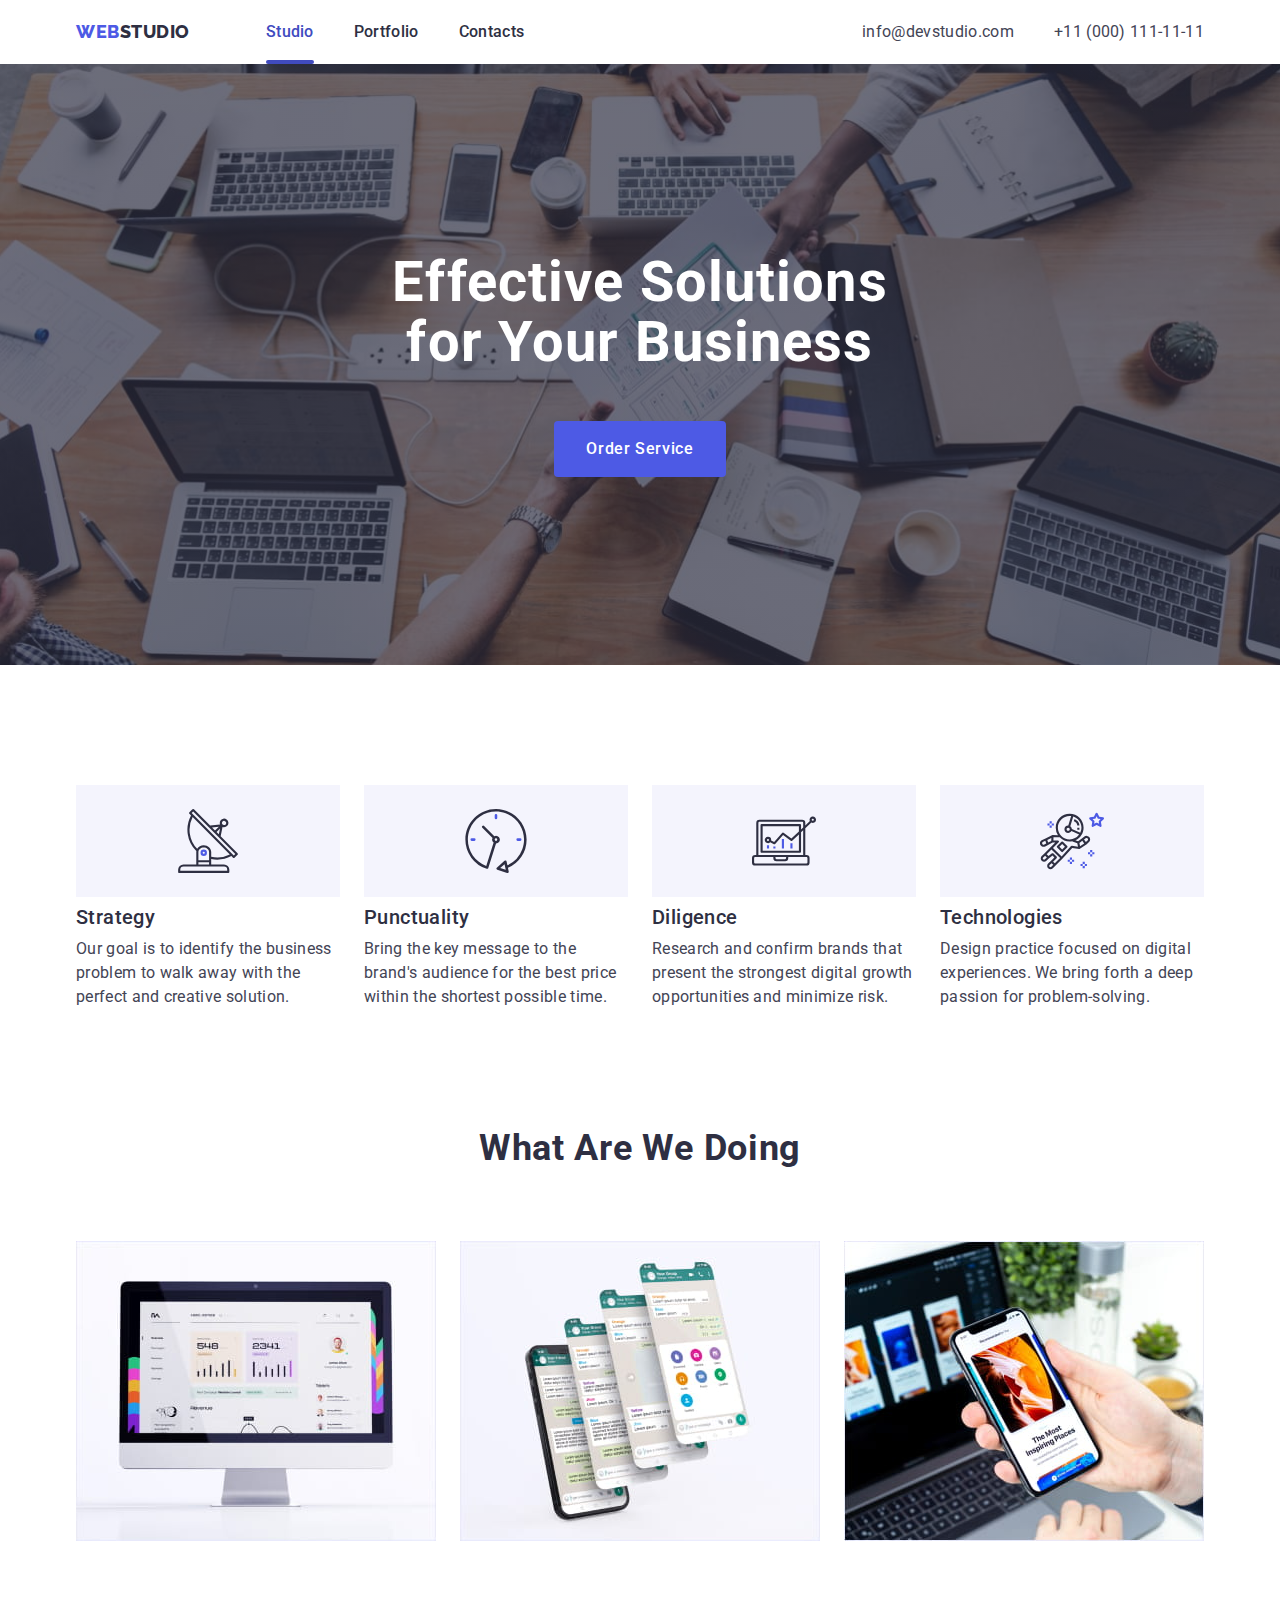
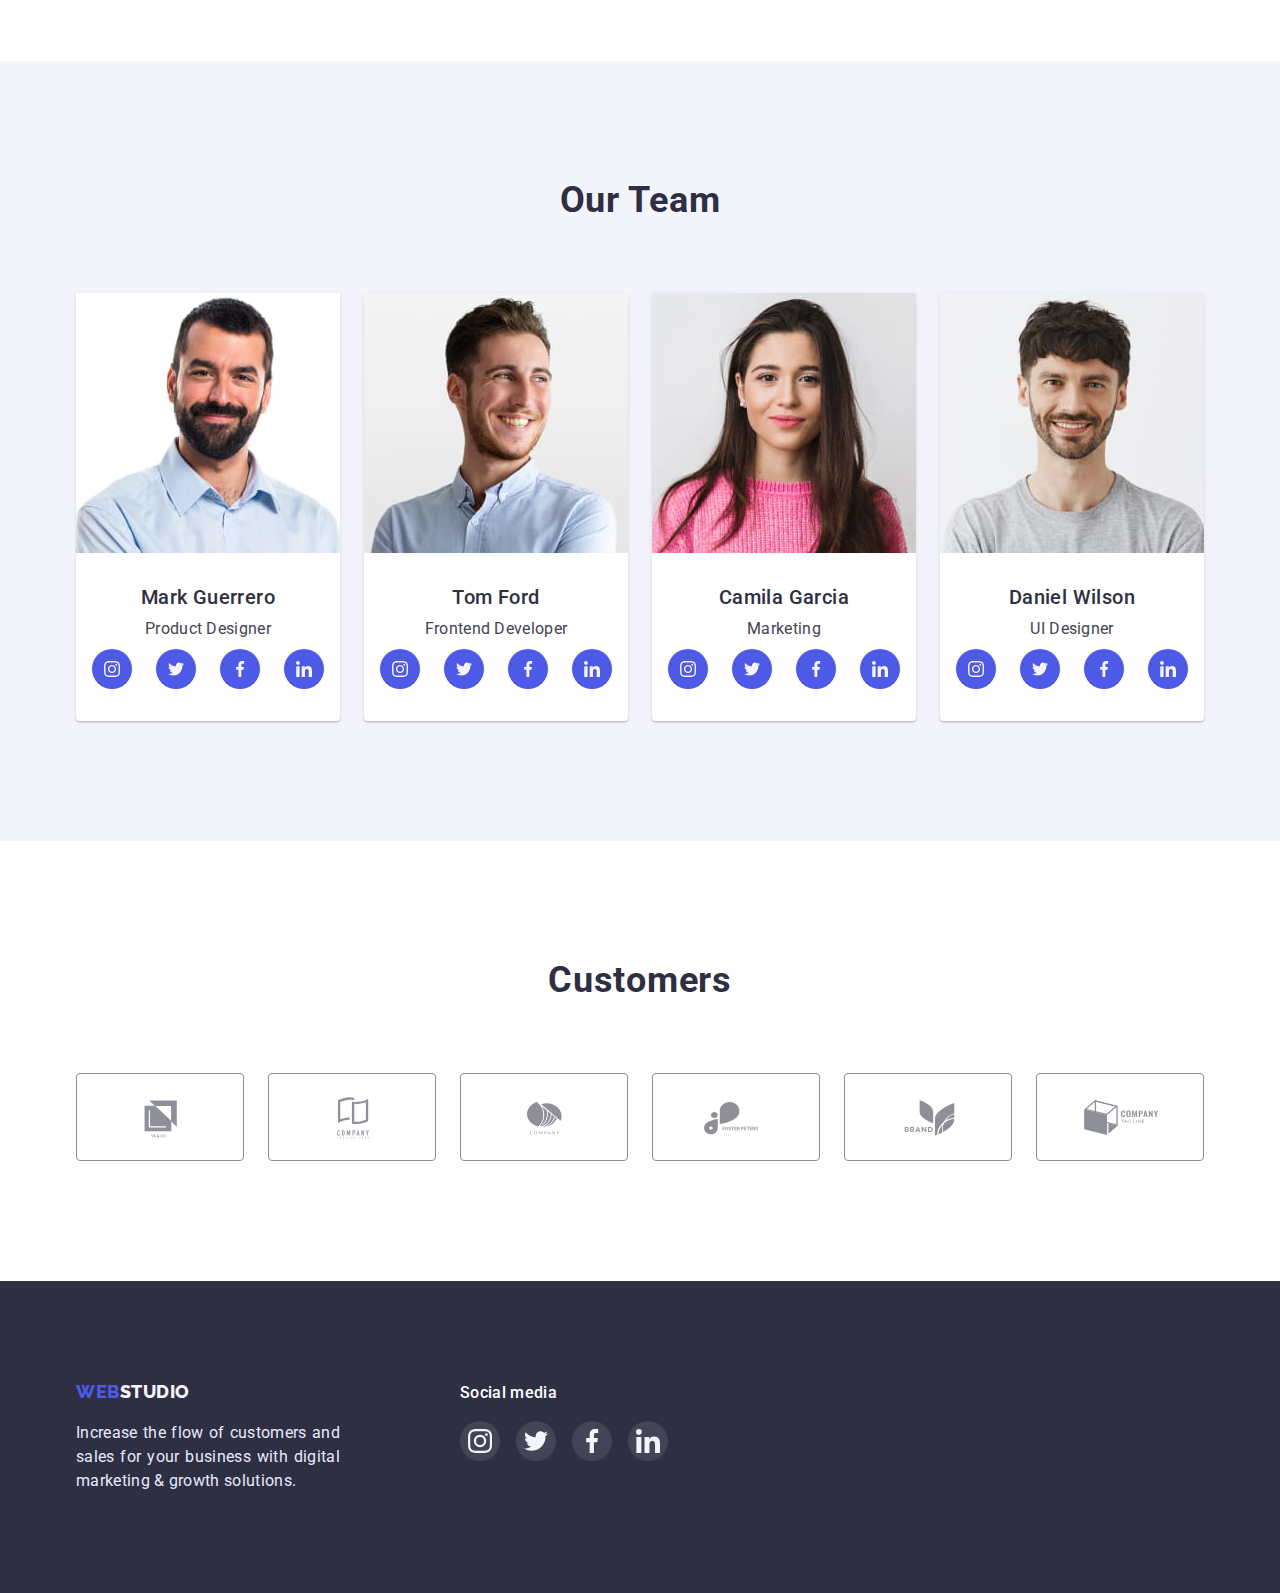
<file: index.html>
<!DOCTYPE html>
<html lang="en">
  <head>
    <meta charset="UTF-8" />
    <meta http-equiv="X-UA-Compatible" content="IE=edge" />
    <meta name="viewport" content="width=device-width, initial-scale=1.0" />
    <link rel="preconnect" href="https://fonts.googleapis.com" />
    <link rel="preconnect" href="https://fonts.gstatic.com" crossorigin />
    <link
      href="https://fonts.googleapis.com/css2?family=Raleway:wght@800&family=Roboto:wght@400;500;700;900&display=swap"
      rel="stylesheet"
    />
    <link
      rel="stylesheet"
      href="https://cdnjs.cloudflare.com/ajax/libs/modern-normalize/1.1.0/modern-normalize.min.css"
    />
    <link rel="stylesheet" href="./css/styles.css" />
    <title>WebStudio</title>
  </head>
  <body>
    <header class="header">
      <div class="container header-container">
        <a class="site-logo header-logo" href="./index.html"
          ><span class="logo">Web</span>Studio</a
        >
        <nav class="header-nav">
          <ul class="header-menu">
            <li>
              <a class="header-link current" href="./index.html">Studio</a>
            </li>
            <li>
              <a class="header-link" href="./portfolio.html">Portfolio</a>
            </li>
            <li>
              <a class="header-link" href="">Contacts</a>
            </li>
          </ul>
        </nav>
        <address>
          <ul class="header-menu">
            <li>
              <a class="header-contact" href="mailto:info@devstudio.com"
                >info@devstudio.com</a
              >
            </li>
            <li>
              <a class="header-contact" href="tel:+110001111111"
                >+11 (000) 111-11-11</a
              >
            </li>
          </ul>
        </address>
      </div>
    </header>
    <main>
      <section class="hero">
        <div class="container">
          <h1 class="title-hero">Effective Solutions for Your Business</h1>
          <button class="button-hero" type="button" data-modal-open>
            Order Service
          </button>
        </div>
      </section>
      <section class="advantages section">
        <div class="container">
          <h2 class="visually-hidden">Our advantages</h2>
          <ul class="advantages-list">
            <li class="advantages-item">
              <div class="advantages-block">
                <svg class="advantages-icon">
                  <use href="./images/icons.svg#icon-antenna1"></use>
                </svg>
              </div>
              <h3>Strategy</h3>
              <p>
                Our goal is to identify the business problem to walk away with
                the perfect and creative solution.
              </p>
            </li>
            <li class="advantages-item">
              <div class="advantages-block">
                <svg class="advantages-icon">
                  <use
                    class="advantages-image"
                    href="./images/icons.svg#icon-clock2"
                  ></use>
                </svg>
              </div>
              <h3>Punctuality</h3>
              <p>
                Bring the key message to the brand's audience for the best price
                within the shortest possible time.
              </p>
            </li>
            <li class="advantages-item">
              <div class="advantages-block">
                <svg class="advantages-icon">
                  <use href="./images/icons.svg#icon-diagram3"></use>
                </svg>
              </div>
              <h3>Diligence</h3>
              <p>
                Research and confirm brands that present the strongest digital
                growth opportunities and minimize risk.
              </p>
            </li>
            <li class="advantages-item">
              <div class="advantages-block">
                <svg class="advantages-icon">
                  <use href="./images/icons.svg#icon-astronaut4"></use>
                </svg>
              </div>
              <h3>Technologies</h3>
              <p>
                Design practice focused on digital experiences. We bring forth a
                deep passion for problem-solving.
              </p>
            </li>
          </ul>
        </div>
      </section>
      <section class="services section">
        <div class="container">
          <h2>What are we doing</h2>
          <ul class="services-list">
            <li class="services-img">
              <img
                src="./images/img11.jpg"
                width="360"
                height="300"
                alt="Computer monitor with graphic images"
              />
            </li>
            <li class="services-img">
              <img
                src="./images/img12.jpg"
                width="360"
                height="300"
                alt="Smartphone monitor with graphic images"
              />
            </li>
            <li class="services-img">
              <img
                src="./images/img13.jpg"
                width="360"
                height="300"
                alt="Smartphone in man's hand"
              />
            </li>
          </ul>
        </div>
      </section>
      <section class="team section">
        <div class="container">
          <div class="team-heading">
            <h2>Our Team</h2>
          </div>
          <ul class="team-list">
            <li class="team-img">
              <img
                src="./images/man11.jpg"
                width="264"
                height="260"
                alt="Smiling bearded man"
              />
              <div class="team-name">
                <h3>Mark Guerrero</h3>
                <p>Product Designer</p>
              </div>
              <ul class="socials-list">
                <li class="socials-item">
                  <a class="socials-link" href="">
                    <svg class="socials-icon">
                      <use href="./images/icons.svg#icon-instagram"></use>
                    </svg>
                  </a>
                </li>
                <li class="socials-item">
                  <a class="socials-link" href="">
                    <svg class="socials-icon">
                      <use href="./images/icons.svg#icon-twitter"></use>
                    </svg>
                  </a>
                </li>
                <li class="socials-item">
                  <a class="socials-link" href="">
                    <svg class="socials-icon">
                      <use href="./images/icons.svg#icon-facebook"></use>
                    </svg>
                  </a>
                </li>
                <li class="socials-item">
                  <a class="socials-link" href="">
                    <svg class="socials-icon">
                      <use href="./images/icons.svg#icon-linkedin"></use>
                    </svg>
                  </a>
                </li>
              </ul>
            </li>
            <li class="team-img">
              <img
                src="./images/man12.jpg"
                width="264"
                height="260"
                alt="Smiling man"
              />
              <div class="team-name">
                <h3>Tom Ford</h3>
                <p>Frontend Developer</p>
              </div>
              <ul class="socials-list">
                <li class="socials-item">
                  <a class="socials-link" href="">
                    <svg class="socials-icon">
                      <use href="./images/icons.svg#icon-instagram"></use>
                    </svg>
                  </a>
                </li>
                <li class="socials-item">
                  <a class="socials-link" href="">
                    <svg class="socials-icon">
                      <use href="./images/icons.svg#icon-twitter"></use>
                    </svg>
                  </a>
                </li>
                <li class="socials-item">
                  <a class="socials-link" href="">
                    <svg class="socials-icon">
                      <use href="./images/icons.svg#icon-facebook"></use>
                    </svg>
                  </a>
                </li>
                <li class="socials-item">
                  <a class="socials-link" href="">
                    <svg class="socials-icon">
                      <use href="./images/icons.svg#icon-linkedin"></use>
                    </svg>
                  </a>
                </li>
              </ul>
            </li>
            <li class="team-img">
              <img
                src="./images/wmn13.jpg"
                width="264"
                height="260"
                alt="Smiling woman"
              />
              <div class="team-name">
                <h3>Camila Garcia</h3>
                <p>Marketing</p>
              </div>
              <ul class="socials-list">
                <li class="socials-item">
                  <a class="socials-link" href="">
                    <svg class="socials-icon">
                      <use href="./images/icons.svg#icon-instagram"></use>
                    </svg>
                  </a>
                </li>
                <li class="socials-item">
                  <a class="socials-link" href="">
                    <svg class="socials-icon">
                      <use href="./images/icons.svg#icon-twitter"></use>
                    </svg>
                  </a>
                </li>
                <li class="socials-item">
                  <a class="socials-link" href="">
                    <svg class="socials-icon">
                      <use href="./images/icons.svg#icon-facebook"></use>
                    </svg>
                  </a>
                </li>
                <li class="socials-item">
                  <a class="socials-link" href="">
                    <svg class="socials-icon">
                      <use href="./images/icons.svg#icon-linkedin"></use>
                    </svg>
                  </a>
                </li>
              </ul>
            </li>
            <li class="team-img">
              <img
                src="./images/man14.jpg"
                width="264"
                height="260"
                alt="Smiling bearded man"
              />
              <div class="team-name">
                <h3>Daniel Wilson</h3>
                <p>UI Designer</p>
              </div>
              <ul class="socials-list">
                <li class="socials-item">
                  <a class="socials-link" href="">
                    <svg class="socials-icon">
                      <use href="./images/icons.svg#icon-instagram"></use>
                    </svg>
                  </a>
                </li>
                <li class="socials-item">
                  <a class="socials-link" href="">
                    <svg class="socials-icon">
                      <use href="./images/icons.svg#icon-twitter"></use>
                    </svg>
                  </a>
                </li>
                <li class="socials-item">
                  <a class="socials-link" href="">
                    <svg class="socials-icon">
                      <use href="./images/icons.svg#icon-facebook"></use>
                    </svg>
                  </a>
                </li>
                <li class="socials-item">
                  <a class="socials-link" href="">
                    <svg class="socials-icon">
                      <use href="./images/icons.svg#icon-linkedin"></use>
                    </svg>
                  </a>
                </li>
              </ul>
            </li>
          </ul>
        </div>
      </section>
      <section class="customers section">
        <div class="container">
          <h2>Customers</h2>
          <ul class="customers-list">
            <li class="customers-item">
              <a class="customers-link" href="">
                <svg class="customers-icon">
                  <use href="./images/icons.svg#icon-custom1"></use>
                </svg>
              </a>
            </li>
            <li class="customers-item">
              <a class="customers-link" href="">
                <svg class="customers-icon">
                  <use href="./images/icons.svg#icon-custom2"></use>
                </svg>
              </a>
            </li>
            <li class="customers-item">
              <a class="customers-link" href="">
                <svg class="customers-icon">
                  <use href="./images/icons.svg#icon-custom3"></use>
                </svg>
              </a>
            </li>
            <li class="customers-item">
              <a class="customers-link" href="">
                <svg class="customers-icon">
                  <use href="./images/icons.svg#icon-custom4"></use>
                </svg>
              </a>
            </li>
            <li class="customers-item">
              <a class="customers-link" href="">
                <svg class="customers-icon">
                  <use href="./images/icons.svg#icon-custom5"></use>
                </svg>
              </a>
            </li>
            <li class="customers-item">
              <a class="customers-link" href="">
                <svg class="customers-icon">
                  <use href="./images/icons.svg#icon-custom6"></use>
                </svg>
              </a>
            </li>
          </ul>
        </div>
      </section>
    </main>
    <footer class="footer">
      <div class="container footer-container">
        <div class="footer-content">
          <a class="site-logo footer-logo" href="./index.html"
            ><span class="logo">Web</span>Studio</a
          >
          <p class="footer-text">
            Increase the flow of customers and sales for your business with
            digital marketing & growth solutions.
          </p>
        </div>

        <div class="footer-content">
          <h2>Social media</h2>
          <ul class="footer-socials-list">
            <li class="footer-socials-item">
              <a class="footer-socials-link" href="">
                <svg class="footer-socials-icon">
                  <use href="./images/icons.svg#icon-instagram"></use>
                </svg>
              </a>
            </li>
            <li class="footer-socials-item">
              <a class="footer-socials-link" href="">
                <svg class="footer-socials-icon">
                  <use href="./images/icons.svg#icon-twitter"></use>
                </svg>
              </a>
            </li>
            <li class="footer-socials-item">
              <a class="footer-socials-link" href="">
                <svg class="footer-socials-icon">
                  <use href="./images/icons.svg#icon-facebook"></use>
                </svg>
              </a>
            </li>
            <li class="footer-socials-item">
              <a class="footer-socials-link" href="">
                <svg class="footer-socials-icon">
                  <use href="./images/icons.svg#icon-linkedin"></use>
                </svg>
              </a>
            </li>
          </ul>
        </div>
      </div>
    </footer>
    <div class="backdrop is-hidden" data-modal>
      <div class="modal">
        <button class="close-button" type="button" data-modal-close>
          <svg class="icon-cross">
            <use href="./images/icons.svg#icon-close-black"></use>
          </svg>
        </button>
      </div>
    </div>
    <script src="modal.js"></script>
  </body>
</html>
</file>
<file: css/styles.css>
:root {
  --primary-brand-iris: #4d5ae5;
  --pressed-state-ocean: #404bbf;
  --dark-navy-blue: #2e2f42;
  --body-text-slate: #434455;
  --helper-text-light-slate: #8e8f99;
  --succes-green: #31d0aa;
  --accent-cornflower: #e7e9fc;
  --light-mode-cloud: #f4f4fd;
  --overlay-navy-blue-modal: #2e2f42;
  --hero-backgroung-grey: #d9d9d9;
  --text-color-white: #fff;
  --background-color-white: #fff;
  --transition-hover: 250ms cubic-bezier(0.4, 0, 0.2, 1);
}
html {
  scroll-behavior: smooth;
}
body {
  /*common*/
  font-family: 'Roboto', sans-serif;
  font-size: 16px;
  color: var(--body-text-slate);
  line-height: 1.5;
  letter-spacing: 0.02em;
}
.site-logo {
  font-family: 'Raleway';
  font-weight: 800;
  font-size: 18px;
  color: var(--overlay-navy-blue-modal);
  text-transform: uppercase;
  line-height: 1.33;
  letter-spacing: 0.03em;
  text-decoration: none;
  margin-right: 76px;
}
.logo {
  color: var(--primary-brand-iris);
}
.container {
  max-width: 1158px;
  width: 100%;
  margin: 0 auto;
  padding: 0 15px;
}
.section {
  padding-top: 120px;
}
.section-portfolio {
  padding-top: 96px;
}
.header-container {
  display: flex;
  align-items: center;
}
.portfolio-container {
  border-bottom: 1px solid var(--accent-cornflower);
}
.header-nav {
  margin-right: auto;
}
.header-menu {
  display: flex;
  gap: 40px;
}
.header-link {
  display: block;
  padding: 20px 0;
  color: var(--dark-navy-blue);
  font-weight: 500;
  font-size: 16px;
  letter-spacing: 0.02em;
  line-height: 1.5;
  text-decoration: none;
  transition: background-color var(--transition-hover);
}
.header-link:hover,
.header-link:focus {
  color: var(--pressed-state-ocean);
}
.current::after {
  position: absolute;
  display: block;
  bottom: 0;
  width: 100%;
  height: 4px;
  background-color: var(--pressed-state-ocean);
  border-radius: 2px;
  content: '';
}
.current {
  position: relative;
  color: var(--pressed-state-ocean);
}
.header-contact {
  color: var(--body-text-slate);
  font-size: 16px;
  font-style: normal;
  letter-spacing: 0.02em;
  line-height: 1.5;
  text-decoration: none;
  padding: 24px 0;
  transition: background-color var(--transition-hover);
}
.header-contact:hover,
.header-contact:focus {
  color: var(--pressed-state-ocean);
}
/*global*/
.visually-hidden {
  position: absolute;
  width: 1px;
  height: 1px;
  margin: -1px;
  border: 0;
  padding: 0;
  white-space: nowrap;
  clip-path: inset(100%);
  clip: rect(0 0 0 0);
  overflow: hidden;
}
ul {
  margin: 0;
  padding: 0;
  list-style-type: none;
}
p,
h1,
h2,
h3,
h4,
h5,
h6 {
  margin: 0;
}
img {
  display: block;
  max-width: 100%;
  height: auto;
}

/*common end*/
/*index*/
.hero {
  background-color: var(--dark-navy-blue);
  background-image: linear-gradient(
      0deg,
      rgba(46, 47, 66, 0.7),
      rgba(46, 47, 66, 0.7)
    ),
    url('../images/hero-bg.jpg');
  background-repeat: no-repeat;
  background-position: center;
  background-size: cover;
  max-width: 1440px;
  padding: 188px 0;
  margin-left: auto;
  margin-right: auto;
}
.title-hero {
  max-width: 496px;
  margin-left: auto;
  margin-right: auto;
  color: var(--text-color-white);
  font-size: 56px;
  line-height: 1.08;
  letter-spacing: 0.02em;
  text-align: center;
  margin-bottom: 48px;
}
.button-hero {
  color: var(--text-color-white);
  background-color: var(--primary-brand-iris);
  border: none;
  border-radius: 4px;
  font-family: inherit;
  font-weight: 500;
  font-size: 16px;
  line-height: 1.5;
  letter-spacing: 0.04em;
  cursor: pointer;
  display: block;
  text-align: center;
  margin-left: auto;
  margin-right: auto;
  padding: 16px 32px;
  transition: background-color var(--transition-hover);
}
.button-hero:hover,
.button-hero:focus {
  background-color: var(--pressed-state-ocean);
}
.advantages-list {
  display: flex;
  gap: 24px;
}
.advantages-icon {
  width: 64px;
  height: 64px;
}
.advantages-block {
  display: flex;
  width: 264px;
  height: 112px;
  background-color: var(--light-mode-cloud);
  justify-content: center;
  align-items: center;
  margin-bottom: 8px;
}
.advantages-list h3 {
  color: var(--dark-navy-blue);
  font-weight: 500;
  font-size: 20px;
  line-height: 1.2;
  letter-spacing: 0.02em;
  margin-bottom: 8px;
}
.advantages-list li {
  list-style-type: none;
  flex-basis: calc((100% - 3 * 24px) / 4);
}
.services-list {
  display: flex;
  max-width: 100%;
  height: auto;
  gap: 24px;
  padding-bottom: 120px;
}
.team-name {
  padding-top: 32px;
  align-items: center;
}
.team-name h3 {
  margin-bottom: 8px;
}
.team-name p {
  margin-bottom: 0;
}
.services h2,
.team h2,
.customers h2 {
  color: var(--dark-navy-blue);
  font-size: 36px;
  line-height: 1.11;
  letter-spacing: 0.02em;
  text-transform: capitalize;
  text-align: center;
  margin-bottom: 72px;
}
.team-heading {
  display: inline-block;
  width: 100%;
}
.team h3 {
  color: var(--dark-navy-blue);
  font-weight: 500;
  font-size: 20px;
  line-height: 1.2;
  letter-spacing: 0.02em;
  text-align: center;
}
.team p {
  text-align: center;
}
.team {
  background: var(--light-mode-cloud);
  padding-bottom: 120px;
}
.team-img {
  background: var(--background-color-white);
  box-shadow: 0px 1px 6px rgba(46, 47, 66, 0.08),
    0px 1px 1px rgba(46, 47, 66, 0.16), 0px 2px 1px rgba(46, 47, 66, 0.08);
  border-radius: 0px 0px 4px 4px;
}
.team-list {
  display: flex;
  gap: 24px;
  flex-basis: calc((100% - 3 * 24px) / 4);
}
.socials-list {
  display: flex;
  gap: 24px;
  margin-top: 8px;
  padding-bottom: 32px;
  justify-content: center;
}
.socials-icon {
  width: 16px;
  height: 16px;
  fill: var(--light-mode-cloud);
}
.socials-item {
  width: 40px;
  height: 40px;
}
.socials-link {
  display: flex;
  background-color: var(--primary-brand-iris);
  border-radius: 50%;
  width: 100%;
  height: 100%;
  justify-content: center;
  align-items: center;
  transition: background-color var(--transition-hover);
}
.socials-link:focus,
.socials-link:hover {
  background-color: var(--pressed-state-ocean);
}
.customers-list {
  display: flex;
  gap: 24px;
  flex-basis: calc((100% - 5 * 24px) / 6);
  padding-bottom: 120px;
  justify-content: center;
}
.customers-icon {
  width: 94px;
  height: 44px;
}
.customers-item {
  width: 168px;
  height: 88px;
}
.customers-link {
  display: flex;
  border: 1px solid var(--helper-text-light-slate);
  border-radius: 4px;
  fill: var(--helper-text-light-slate);
  width: 100%;
  height: 100%;
  justify-content: center;
  align-items: center;
  transition: fill var(--transition-hover), border var(--transition-hover);
}
.customers-link:hover,
.customers-link:focus {
  fill: var(--pressed-state-ocean);
  border: 1px solid var(--pressed-state-ocean);
}

/*index end*/

/*portfolio*/
.portfolio-button {
  color: var(--pressed-state-ocean);
  background: var(--light-mode-cloud);
  font-family: inherit;
  font-weight: 500;
  font-size: 16px;
  line-height: 1.5;
  letter-spacing: 0.04em;
  border: 1px solid var(--accent-cornflower);
  border-radius: 4px;
  cursor: pointer;
  padding: 12px 24px;
  transition: color var(--transition-hover),
    background-color var(--transition-hover), box-shadow var(--transition-hover);
}
.portfolio-button:hover,
.portfolio-button:focus {
  color: var(--text-color-white);
  background-color: var(--pressed-state-ocean);
  box-shadow: 0px 3px 1px rgba(0, 0, 0, 0.1), 0px 2px 1px rgba(0, 0, 0, 0.08),
    0px 2px 2px rgba(0, 0, 0, 0.12);
}
.portfolio-nav {
  display: flex;
  justify-content: center;
  gap: 24px;
  margin-bottom: 72px;
}
.portfolio-set a {
  text-decoration: none;
  color: var(--dark-navy-blue);
  line-height: 1.5;
  letter-spacing: 0.02em;
  margin-bottom: 48px;
}
.portfolio-name {
  border-left: 1px solid var(--accent-cornflower);
  border-right: 1px solid var(--accent-cornflower);
  border-bottom: 1px solid var(--accent-cornflower);
  padding-top: 32px;
  padding-bottom: 32px;
  align-items: center;
}
.portfolio-name > h2 {
  font-weight: 500;
  font-size: 20px;
  line-height: 1.2;
  letter-spacing: 0.02em;
  margin-bottom: 8px;
  padding-left: 16px;
}
.portfolio-name > p {
  color: var(--body-text-slate);
  padding-left: 16px;
}
.portfolio-set {
  padding-bottom: 120px;
  margin: 0;
  list-style: none;
  display: flex;
  flex-wrap: wrap;
  margin-left: calc(-1 * 24px);
  margin-top: calc(-1 * 48px);
}
.portfolio-set > .portfolio-img {
  flex-basis: calc((100% - 3 * 24px) / 3);
  margin-left: 24px;
  margin-top: 48px;
  transition: box-shadow var(--transition-hover);
}
.portfolio-img:hover {
  box-shadow: 0px 1px 6px rgba(46, 47, 66, 0.08),
    0px 1px 1px rgba(46, 47, 66, 0.16), 0px 2px 1px rgba(46, 47, 66, 0.08);
}
.portfolio-overlay {
  position: relative;
  overflow: hidden;
}
.portfolio-img:hover .text-overlay {
  transform: translateY(0);
  opacity: 1;
}
.text-overlay {
  position: absolute;
  left: 0;
  top: 0;
  width: 100%;
  height: 100%;
  opacity: 1;
  background-color: var(--primary-brand-iris);
  color: var(--light-mode-cloud);
  padding: 40px 32px;
  transition: var(--transition-hover);
  transform: translateY(100%);
}

/*common*/
.footer {
  background-color: var(--dark-navy-blue);
  padding: 100px 0;
}
.footer-container {
  display: flex;
  gap: 120px;
}
.footer-text {
  color: var(--accent-cornflower);
  line-height: 1.5;
  letter-spacing: 0.02em;
  margin-top: 16px;
  margin-bottom: 0;
  width: 264px;
  text-align: justify;
}
.footer-content {
  display: inline-block;
}
.footer-content h2 {
  font-family: Roboto;
  font-size: 16px;
  font-weight: 500;
  color: var(--text-color-white);
  margin-bottom: 16px;
}
.footer-logo {
  color: var(--light-mode-cloud);
  line-height: 1.16;
}
.footer-socials-list {
  display: flex;
  gap: 16px;
  margin-top: 8px;
  padding-bottom: 30px;
  justify-content: center;
}
.footer-socials-icon {
  width: 24px;
  height: 24px;
  fill: var(--light-mode-cloud);
}
.footer-socials-item {
  width: 40px;
  height: 40px;
}
.footer-socials-link {
  display: flex;
  background-color: rgba(255, 255, 255, 0.1);
  border-radius: 50%;
  width: 100%;
  height: 100%;
  justify-content: center;
  align-items: center;
  transition: background-color var(--transition-hover);
}
.footer-socials-link:focus,
.footer-socials-link:hover {
  background-color: var(--succes-green);
}
/* modal */
.backdrop {
  position: fixed;
  top: 0;
  left: 0;
  display: flex;
  justify-content: center;
  align-items: center;
  padding: 20px 0;
  width: 100%;
  height: 100%;
  background-color: rgba(46, 47, 66, 0.4);
  transition: opacity var(--transition-hover),
    visibility var(--transition-hover), pointer-events var(--transition-hover);
}
.backdrop.is-hidden {
  opacity: 0;
  visibility: hidden;
  pointer-events: none;
}
.backdrop.is-hidden .modal {
  transform: scale(0.7);
}
.backdrop .modal {
  position: relative;
  overflow: auto;
  width: 100%;
  height: 100%;
  max-width: 408px;
  max-height: 576px;
  background-color: var(--light-mode-cloud);
  box-shadow: 0px 1px 1px rgba(0, 0, 0, 0.14), 0px 1px 3px rgba(0, 0, 0, 0.12),
    0px 2px 1px rgba(0, 0, 0, 0.2);
  border-radius: 4px;
  transition: transform var(--transition-hover);
  transform: scale(1.2);
}
.close-button {
  position: absolute;
  top: 24px;
  right: 24px;
  display: flex;
  justify-content: center;
  align-items: center;
  width: 24px;
  height: 24px;
  background-color: var(--accent-cornflower);
  box-shadow: 0px 1px 1px rgba(0, 0, 0, 0.14), 0px 1px 3px rgba(0, 0, 0, 0.12),
    0px 2px 1px rgba(0, 0, 0, 0.2);
  border: 1px solid rgba(0, 0, 0, 0.1);
  border-radius: 50%;
  cursor: pointer;
  fill: currentColor;
  transition: transform var(--transition-hover);
}
.close-button:hover {
  background-color: var(--pressed-state-ocean);
}
.icon-cross {
  width: 8px;
  height: 8px;
}
</file>
